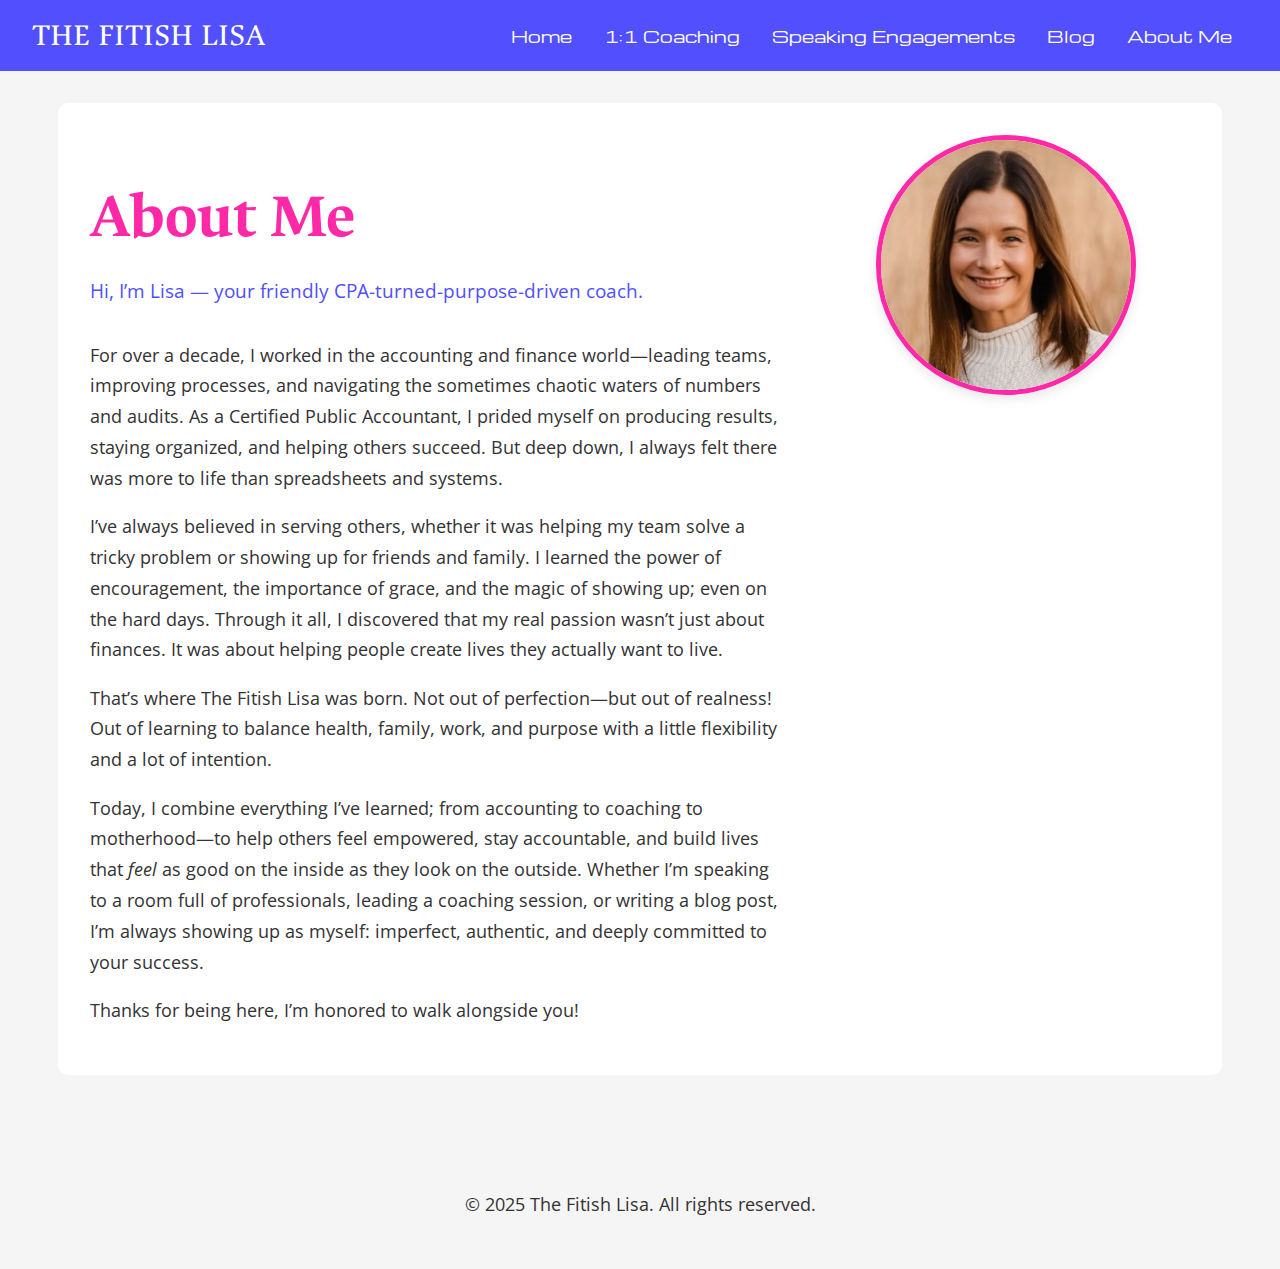
<file: about.html>
<!DOCTYPE html>
<html lang="en">
<head>
  <meta charset="UTF-8" />
  <meta name="viewport" content="width=device-width, initial-scale=1.0" />
  <title>About Me | The Fitish Lisa</title>
  <link href="https://fonts.googleapis.com/css2?family=Ancizar+Serif&family=Michroma&family=Open+Sans&display=swap" rel="stylesheet" />

  <style>
    body {
      margin: 0;
      padding: 0;
      background-color: #f5f5f5;
      font-family: 'Helvetica Neue', sans-serif;
    }

    .navbar {
      display: flex;
      justify-content: space-between;
      align-items: center;
      background-color: #524fff;
      color: white;
      padding: 1rem 2rem;
      position: relative;
    }

    .logo {
      font-family: 'Ancizar Serif', serif;
      font-size: 2rem;
    }

    .hamburger {
      font-size: 2rem;
      cursor: pointer;
      display: block;
    }

    .nav-links {
      position: absolute;
      top: 60px;
      right: 20px;
      background: white;
      padding: 1rem;
      display: none;
      flex-direction: column;
      border-radius: 10px;
      box-shadow: 0 4px 10px rgba(0,0,0,0.1);
      z-index: 10;
    }

    .nav-links a {
      text-decoration: none;
      color: white;
      font-family: 'Michroma', sans-serif;
      margin: 0.5rem 0;
    }

    .nav-links a:hover {
      text-decoration: underline;
    }

    @media (min-width: 768px) {
      .nav-links {
        display: flex !important;
        position: static;
        flex-direction: row;
        background: none;
        box-shadow: none;
        padding: 0;
      }

      .hamburger {
        display: none;
      }

      .nav-links a {
        margin: 0 1rem;
      }
    }

    .content-wrapper {
      background-color: white;
      max-width: 1100px;
      margin: 2rem auto;
      padding: 2rem;
      border-radius: 10px;
    }

    h1 {
      font-family: 'Ancizar Serif', serif;
      color: #ff29a8;
      font-size: 4rem;
      margin-bottom: 1rem;
    }

    .subtext {
      font-family: 'Open Sans', sans-serif;
      font-size: 1.2rem;
      color: #524fff;
      margin-bottom: 2rem;
    }

    p {
      font-family: 'Open Sans', sans-serif;
      font-size: 1.1rem;
      line-height: 1.75;
      color: #333;
    }

    footer {
      text-align: center;
      margin-top: 4rem;
      padding: 2rem;
      font-size: 0.875rem;
      color: #999;
    }

    /* Flex layout for bio and photo */
    .about-flex {
      display: flex;
      flex-direction: row;
      align-items: flex-start;
      gap: 2rem;
      flex-wrap: wrap;
    }

    .bio-text {
      flex: 1 1 60%;
    }

    .bio-photo {
      flex: 1 1 30%;
      display: flex;
      justify-content: center;
      align-items: flex-start;
    }

    .bio-photo img {
      width: 250px;
      height: 250px;
      object-fit: cover;
      border-radius: 50%;
      border: 5px solid #ff29a8;
      box-shadow: 0 4px 12px rgba(0, 0, 0, 0.1);
    }

    @media (max-width: 768px) {
      .about-flex {
        flex-direction: column;
        align-items: center;
      }

      .bio-text {
        text-align: center;
      }

      .bio-photo {
        margin-top: 2rem;
      }
    }
  </style>
</head>
<body>

  <div class="navbar">
    <div class="logo">THE FITISH LISA</div>
    <div class="hamburger">&#9776;</div>
    <div class="nav-links">
      <a href="index.html">Home</a>
      <a href="consultation.html">1:1 Coaching</a>
      <a href="speaking.html">Speaking Engagements</a>
      <a href="blog.html">Blog</a>
      <a href="about.html">About Me</a>
    </div>
  </div>

  <div class="content-wrapper about-flex">
    <div class="bio-text">
      <h1>About Me</h1>
      <p class="subtext">Hi, I’m Lisa — your friendly CPA-turned-purpose-driven coach.</p>

      <p>For over a decade, I worked in the accounting and finance world—leading teams, improving processes, and navigating the sometimes chaotic waters of numbers and audits. As a Certified Public Accountant, I prided myself on producing results, staying organized, and helping others succeed. But deep down, I always felt there was more to life than spreadsheets and systems.</p>

      <p>I’ve always believed in serving others, whether it was helping my team solve a tricky problem or showing up for friends and family. I learned the power of encouragement, the importance of grace, and the magic of showing up; even on the hard days. Through it all, I discovered that my real passion wasn’t just about finances. It was about helping people create lives they actually want to live.</p>

      <p>That’s where The Fitish Lisa was born. Not out of perfection—but out of realness! Out of learning to balance health, family, work, and purpose with a little flexibility and a lot of intention.</p>

      <p>Today, I combine everything I’ve learned; from accounting to coaching to motherhood—to help others feel empowered, stay accountable, and build lives that <em>feel</em> as good on the inside as they look on the outside. Whether I’m speaking to a room full of professionals, leading a coaching session, or writing a blog post, I’m always showing up as myself: imperfect, authentic, and deeply committed to your success.</p>

      <p>Thanks for being here, I’m honored to walk alongside you!</p>
    </div>

    <div class="bio-photo">
      <img src="images/lisa-photo.jpg" alt="Lisa Swanepoel">
    </div>
  </div>

  <footer>
    <p>&copy; 2025 The Fitish Lisa. All rights reserved.</p>
  </footer>

  <script>
    document.querySelector('.hamburger').addEventListener('click', () => {
      const nav = document.querySelector('.nav-links');
      nav.style.display = nav.style.display === 'flex' ? 'none' : 'flex';
    });
  </script>

</body>
</html>
</file>
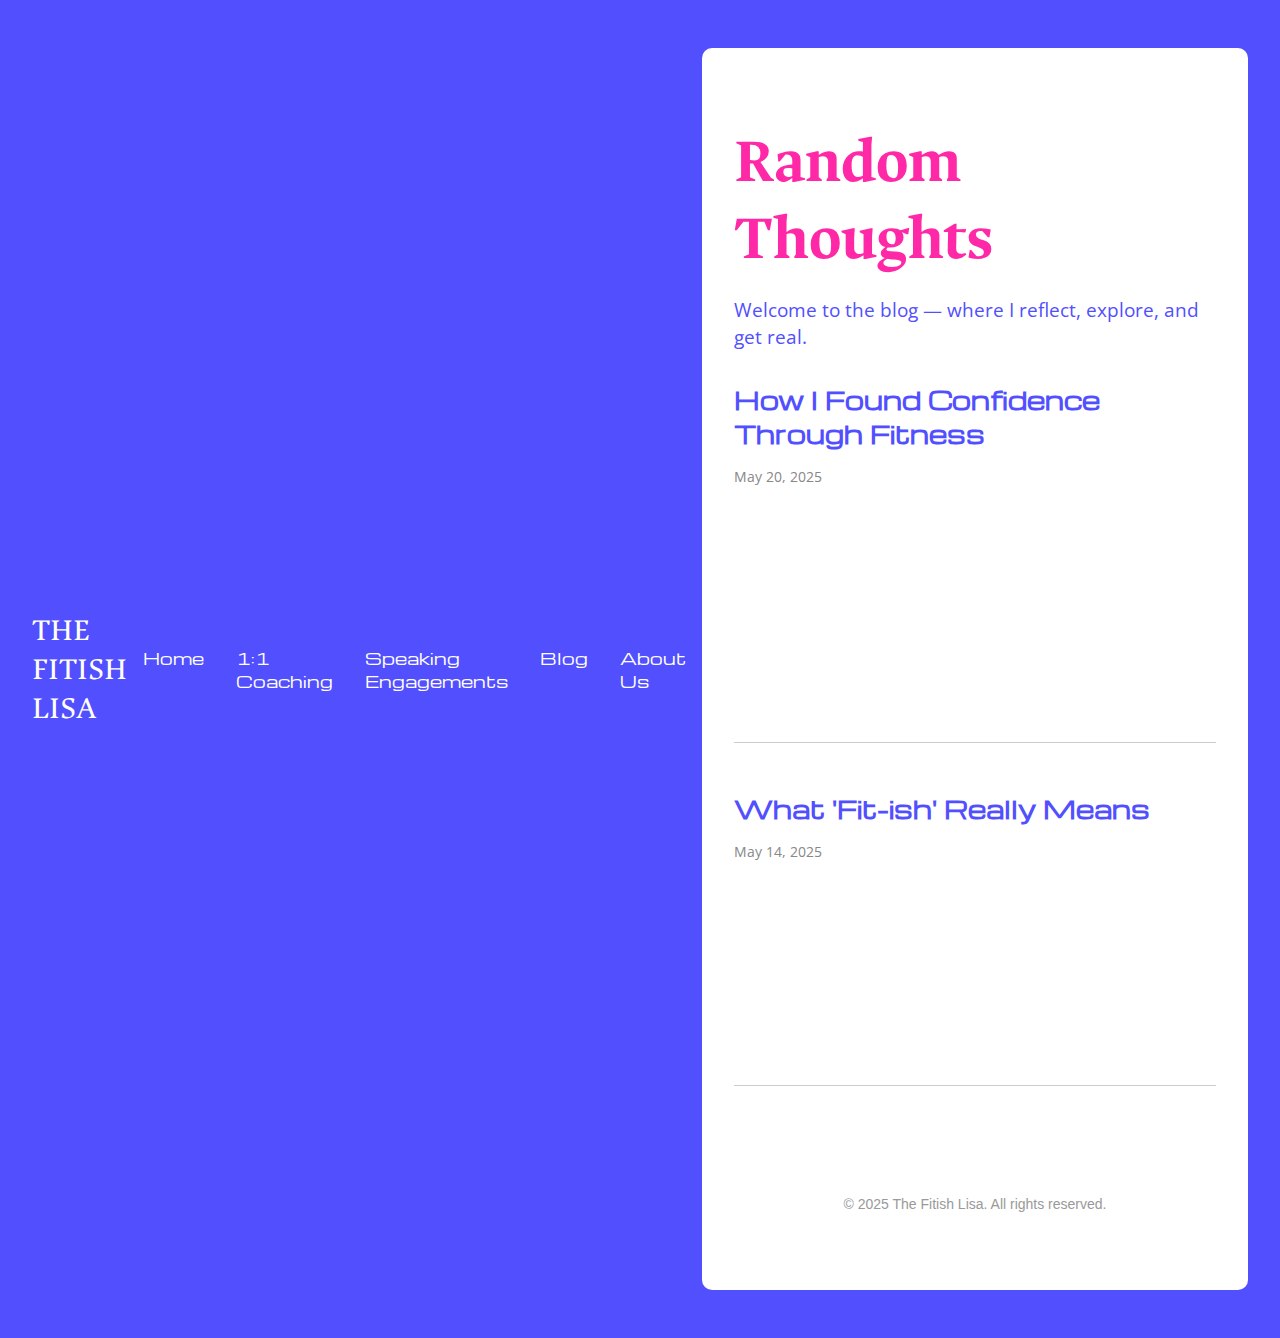
<file: blog.html>
<!DOCTYPE html>
<html lang="en">
<head>
  <meta charset="UTF-8" />
  <meta name="viewport" content="width=device-width, initial-scale=1.0" />
  <title>Blog | The Fitish Lisa</title>
  <link href="https://fonts.googleapis.com/css2?family=Ancizar+Serif&family=Michroma&family=Open+Sans&display=swap" rel="stylesheet" />
  <style>
    body {
      margin: 0;
      padding: 0;
      background-color: #f5f5f5;
      font-family: 'Helvetica Neue', sans-serif;
    }

    .navbar {
      display: flex;
      justify-content: space-between;
      align-items: center;
      background-color: #524fff;
      color: white;
      padding: 1rem 2rem;
      position: relative;
    }

    .logo {
      font-family: 'Ancizar Serif', serif;
      font-size: 2rem;
    }

    .hamburger {
      font-size: 2rem;
      cursor: pointer;
      display: block;
    }

    .nav-links {
      position: absolute;
      top: 60px;
      right: 20px;
      background: white;
      color: #ffffff;
      padding: 1rem;
      display: none;
      flex-direction: column;
      border-radius: 10px;
      box-shadow: 0 4px 10px rgba(0,0,0,0.1);
      z-index: 10;
    }

    .nav-links a {
      text-decoration: none;
      color: white;
      font-family: 'Michroma', sans-serif;
      margin: 0.5rem 0;
    }

    .nav-links a:hover {
      text-decoration: underline;
    }

    @media (min-width: 768px) {
      .nav-links {
        display: flex !important;
        position: static;
        flex-direction: row;
        background: none;
        box-shadow: none;
        padding: 0;
      }

      .hamburger {
        display: none;
      }

      .nav-links a {
        margin: 0 1rem;
      }
    }

    .content-wrapper {
      background-color: white;
      max-width: 1100px;
      margin: 2rem auto;
      padding: 2rem;
      border-radius: 10px;
    }

    h1 {
      font-family: 'Ancizar Serif', serif;
      color: #ff29a8;
      font-size: 4rem;
      margin-bottom: 0.5rem;
    }

    .subtext {
      font-family: 'Open Sans', sans-serif;
      font-size: 1.2rem;
      color: #524fff;
      margin-bottom: 2rem;
    }

    .blog-post {
      margin-bottom: 3rem;
      padding-bottom: 2rem;
      border-bottom: 1px solid #ccc;
    }

    .blog-post h2 {
      font-family: 'Michroma', sans-serif;
      color: #524fff;
      margin-bottom: 0.25rem;
    }

    .blog-post .date {
      font-size: 0.9rem;
      color: #888;
      margin-bottom: 1rem;
      font-family: 'Open Sans', sans-serif;
    }

    .blog-post p {
      font-size: 1.1rem;
      line-height: 1.75;
    }

    footer {
      text-align: center;
      margin-top: 4rem;
      padding: 2rem;
      font-size: 0.875rem;
      color: #999;
    }
  </style>
</head>
<body>
  <div class="navbar">
    <div class="logo">THE FITISH LISA</div>
    <div class="hamburger">&#9776;</div>
    <div class="nav-links">
      <a href="index.html">Home</a>
      <a href="consultation.html">1:1 Coaching</a>
      <a href="speaking.html">Speaking Engagements</a>
      <a href="blog.html">Blog</a>
      <a href="about.html">About Us</a>
  </div>

  <div class="content-wrapper">
    <h1>Random Thoughts</h1>
    <p class="subtext">Welcome to the blog — where I reflect, explore, and get real.</p>

    <div id="blog-container">
      <!-- Blog posts will be injected here -->
    </div>

    <footer>
      <p>&copy; 2025 The Fitish Lisa. All rights reserved.</p>
    </footer>
  </div>

  <script>
    document.querySelector('.hamburger').addEventListener('click', () => {
      const nav = document.querySelector('.nav-links');
      nav.style.display = nav.style.display === 'flex' ? 'none' : 'flex';
    });

    fetch('posts.json')
      .then(response => response.json())
      .then(posts => {
        const container = document.getElementById('blog-container');
        posts.forEach(post => {
          const div = document.createElement('div');
          div.className = 'blog-post';
          div.innerHTML = `
            <h2>${post.title}</h2>
            <p class="date">${post.date}</p>
            <p>${post.content}</p>
          `;
          container.appendChild(div);
        });
      })
      .catch(err => {
        document.getElementById('blog-container').innerHTML = '<p>Unable to load blog posts right now.</p>';
        console.error('Error loading blog:', err);
      });
  </script>
</body>
</html>
</file>
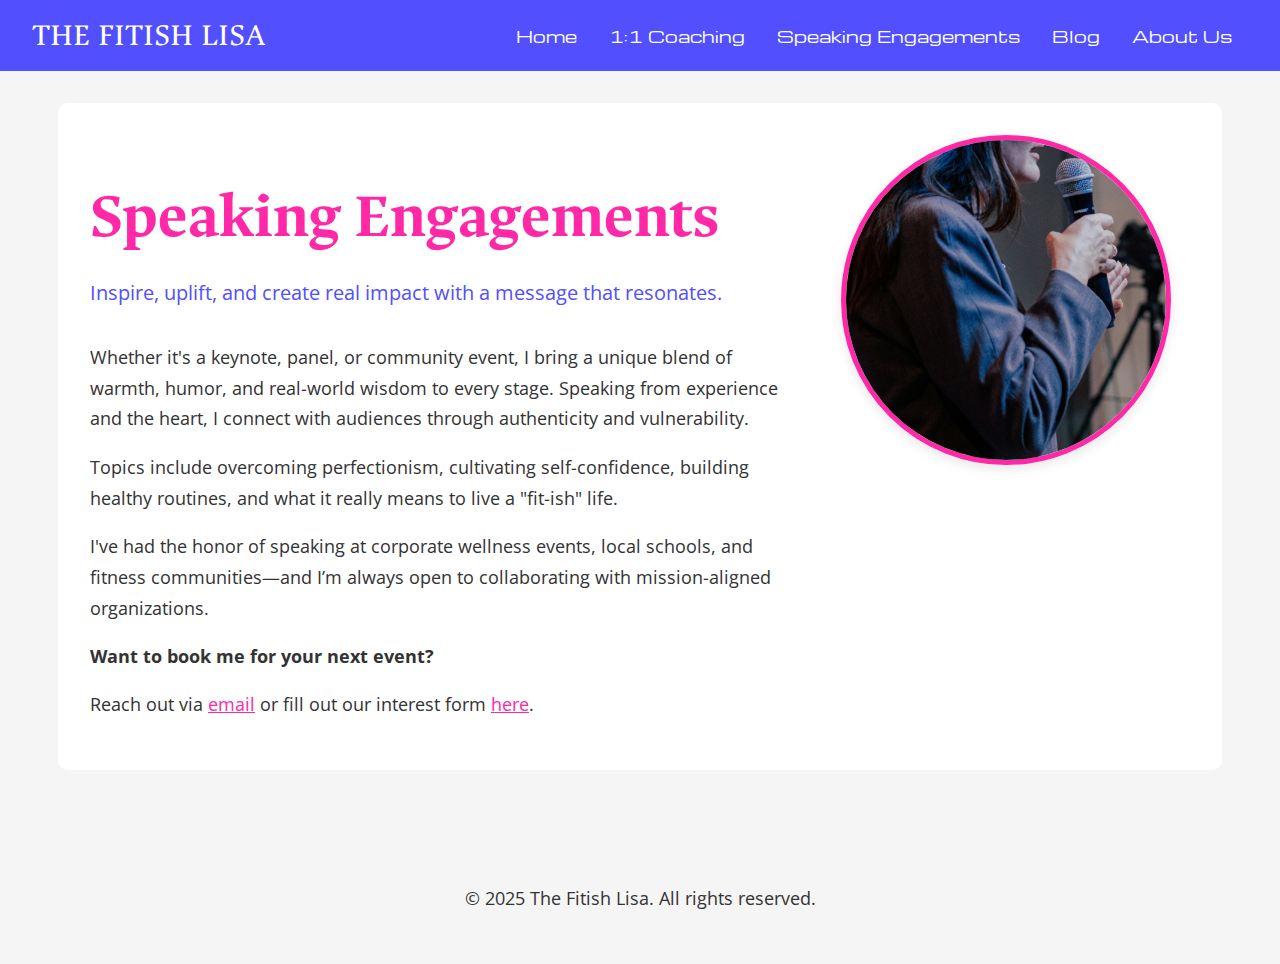
<file: speaking.html>
<!DOCTYPE html>
<html lang="en">
<head>
  <meta charset="UTF-8" />
  <meta name="viewport" content="width=device-width, initial-scale=1.0" />
  <title>Speaking Engagements | The Fitish Lisa</title>
  <link href="https://fonts.googleapis.com/css2?family=Ancizar+Serif&family=Michroma&family=Open+Sans&display=swap" rel="stylesheet" />

  <style>
    body {
      margin: 0;
      padding: 0;
      background-color: #f5f5f5;
      font-family: 'Helvetica Neue', sans-serif;
    }

    .navbar {
      display: flex;
      justify-content: space-between;
      align-items: center;
      background-color: #524fff;
      color: white;
      padding: 1rem 2rem;
      position: relative;
    }

    .logo {
      font-family: 'Ancizar Serif', serif;
      font-size: 2rem;
    }

    .hamburger {
      font-size: 2rem;
      cursor: pointer;
      display: block;
    }

    .nav-links {
      position: absolute;
      top: 60px;
      right: 20px;
      background: #524fff;
      padding: 1rem;
      display: none;
      flex-direction: column;
      border-radius: 10px;
      box-shadow: 0 4px 10px rgba(0,0,0,0.1);
      z-index: 10;
    }

    .nav-links a {
      text-decoration: none;
      color: white;
      font-family: 'Michroma', sans-serif;
      margin: 0.5rem 0;
    }

    .nav-links a:hover {
      text-decoration: underline;
    }

    @media (min-width: 768px) {
      .nav-links {
        display: flex !important;
        position: static;
        flex-direction: row;
        background: none;
        box-shadow: none;
        padding: 0;
      }

      .hamburger {
        display: none;
      }

      .nav-links a {
        margin: 0 1rem;
      }
    }

    .content-wrapper {
      background-color: white;
      max-width: 1100px;
      margin: 2rem auto;
      padding: 2rem;
      border-radius: 10px;
    }

    h1 {
      font-family: 'Ancizar Serif', serif;
      color: #ff29a8;
      font-size: 4rem;
      margin-bottom: 1rem;
    }

    .subtext {
      font-family: 'Open Sans', sans-serif;
      font-size: 1.25rem;
      color: #524fff;
      margin-bottom: 2rem;
    }

    p {
      font-family: 'Open Sans', sans-serif;
      font-size: 1.1rem;
      line-height: 1.75;
      color: #333;
    }

    footer {
      text-align: center;
      margin-top: 4rem;
      padding: 2rem;
      font-size: 0.875rem;
      color: #999;
    }

    .speaking-flex {
      display: flex;
      flex-direction: row;
      align-items: flex-start;
      gap: 2rem;
      flex-wrap: wrap;
    }

    .speaking-text {
      flex: 1 1 60%;
    }

    .speaking-photo {
      flex: 1 1 30%;
      display: flex;
      justify-content: center;
      align-items: flex-start;
    }

    .speaking-photo img {
      width: 320px;
      height: 320px;
      object-fit: cover;
      border-radius: 50%;
      border: 5px solid #ff29a8;
      box-shadow: 0 4px 12px rgba(0, 0, 0, 0.1);
    }

    @media (max-width: 768px) {
      h1 {
        font-size: 2.5rem;
        text-align: center;
      }

      .subtext {
        font-size: 1rem;
        text-align: center;
      }

      p {
        font-size: 1rem;
        text-align: center;
      }

      .speaking-flex {
        flex-direction: column;
        align-items: center;
      }

      .speaking-photo img {
        width: 250px;
        height: 250px;
      }
    }
  </style>
</head>
<body>

  <div class="navbar">
    <div class="logo">THE FITISH LISA</div>
    <div class="hamburger">&#9776;</div>
    <div class="nav-links">
      <a href="index.html">Home</a>
      <a href="consultation.html">1:1 Coaching</a>
      <a href="speaking.html">Speaking Engagements</a>
      <a href="blog.html">Blog</a>
      <a href="about.html">About Us</a>
    </div>
  </div>

  <div class="content-wrapper speaking-flex">
    <div class="speaking-text">
      <h1>Speaking Engagements</h1>
      <p class="subtext">Inspire, uplift, and create real impact with a message that resonates.</p>

      <p>
        Whether it's a keynote, panel, or community event, I bring a unique blend of warmth, humor, and real-world wisdom to every stage. Speaking from experience and the heart, I connect with audiences through authenticity and vulnerability.
      </p>
      <p>
        Topics include overcoming perfectionism, cultivating self-confidence, building healthy routines, and what it really means to live a "fit-ish" life.
      </p>
      <p>
        I've had the honor of speaking at corporate wellness events, local schools, and fitness communities—and I’m always open to collaborating with mission-aligned organizations.
      </p>
      <p><strong>Want to book me for your next event?</strong></p>

      <p>
        Reach out via <a href="mailto:fitishlisa@example.com" style="color:#ff29a8;text-decoration:underline;">email</a> or fill out our interest form <a href="https://calendly.com" target="_blank" style="color:#ff29a8;text-decoration:underline;">here</a>.
      </p>
    </div>

    <div class="speaking-photo">
      <img src="images/speaking-photo.jpg" alt="Lisa speaking at an event">
    </div>
  </div>

  <footer>
    <p>&copy; 2025 The Fitish Lisa. All rights reserved.</p>
  </footer>

  <script>
    document.querySelector('.hamburger').addEventListener('click', () => {
      const nav = document.querySelector('.nav-links');
      nav.style.display = nav.style.display === 'flex' ? 'none' : 'flex';
    });
  </script>

</body>
</html>
</file>
